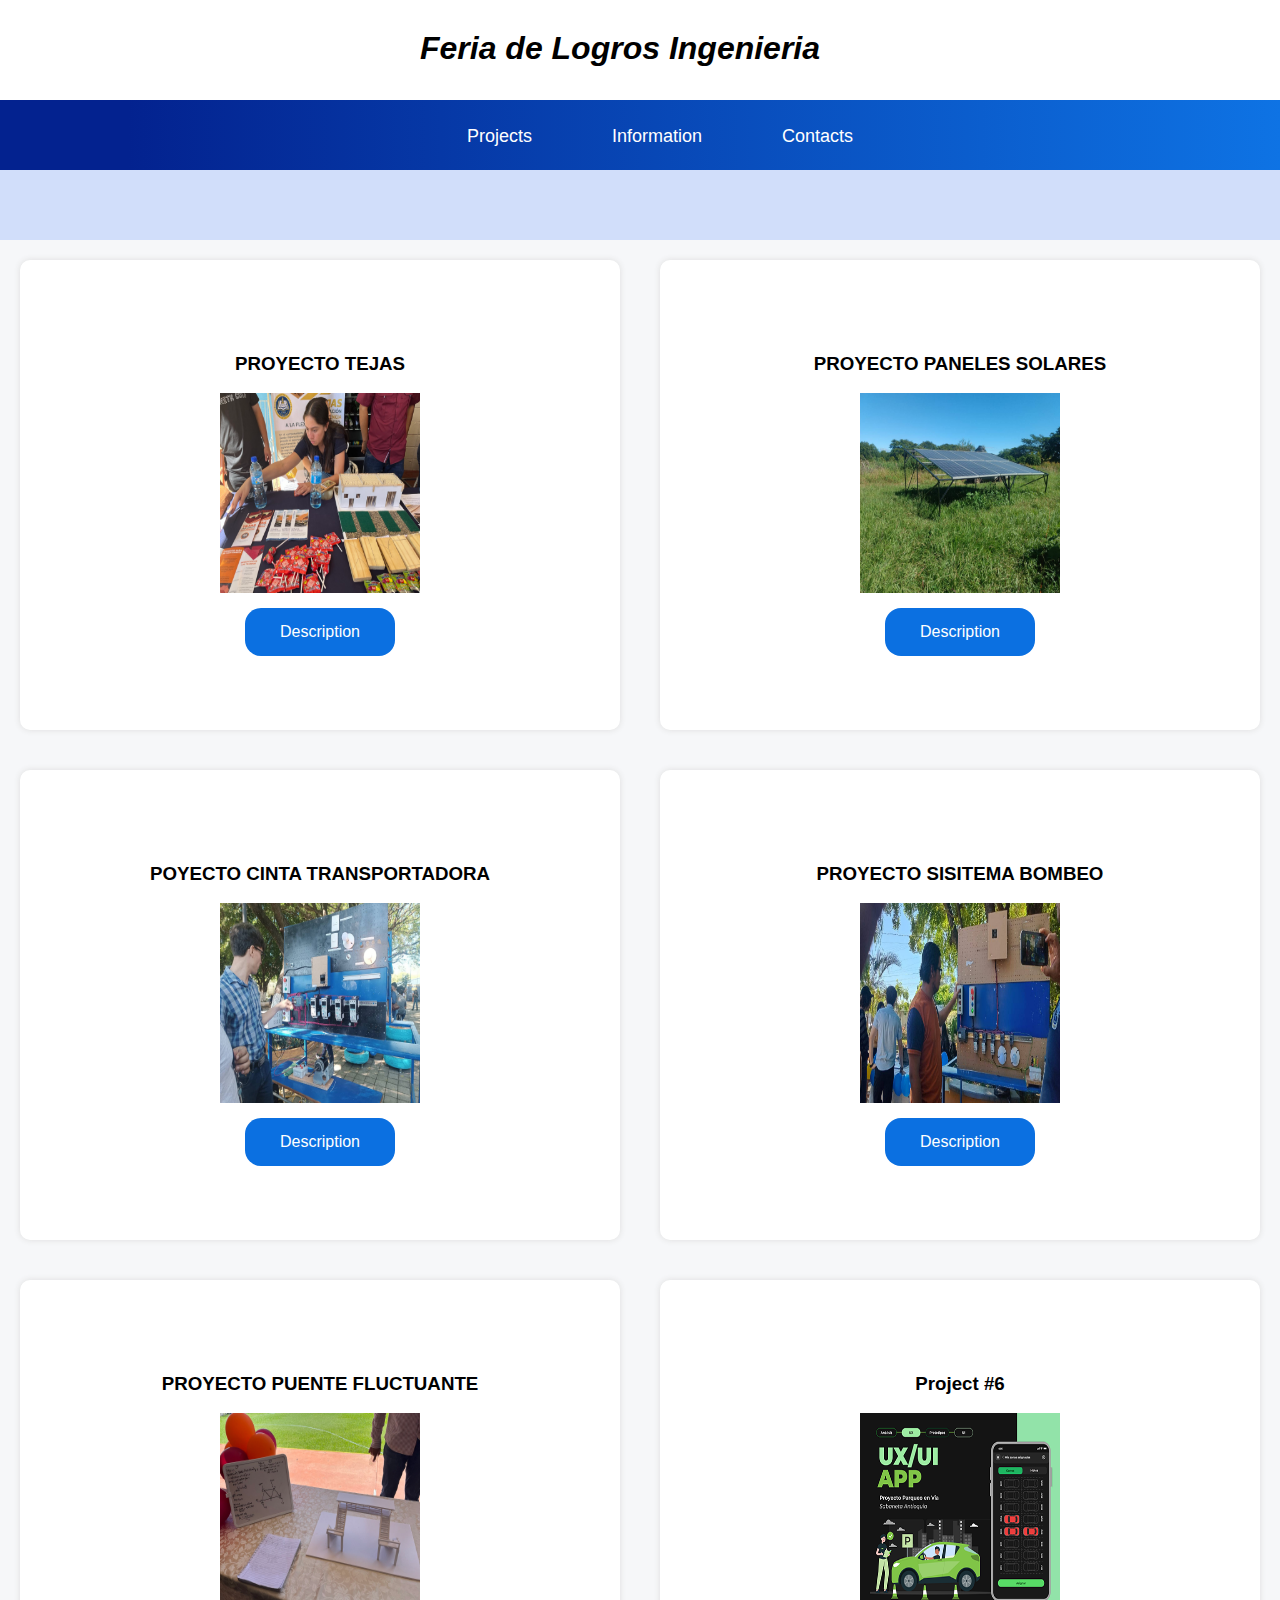
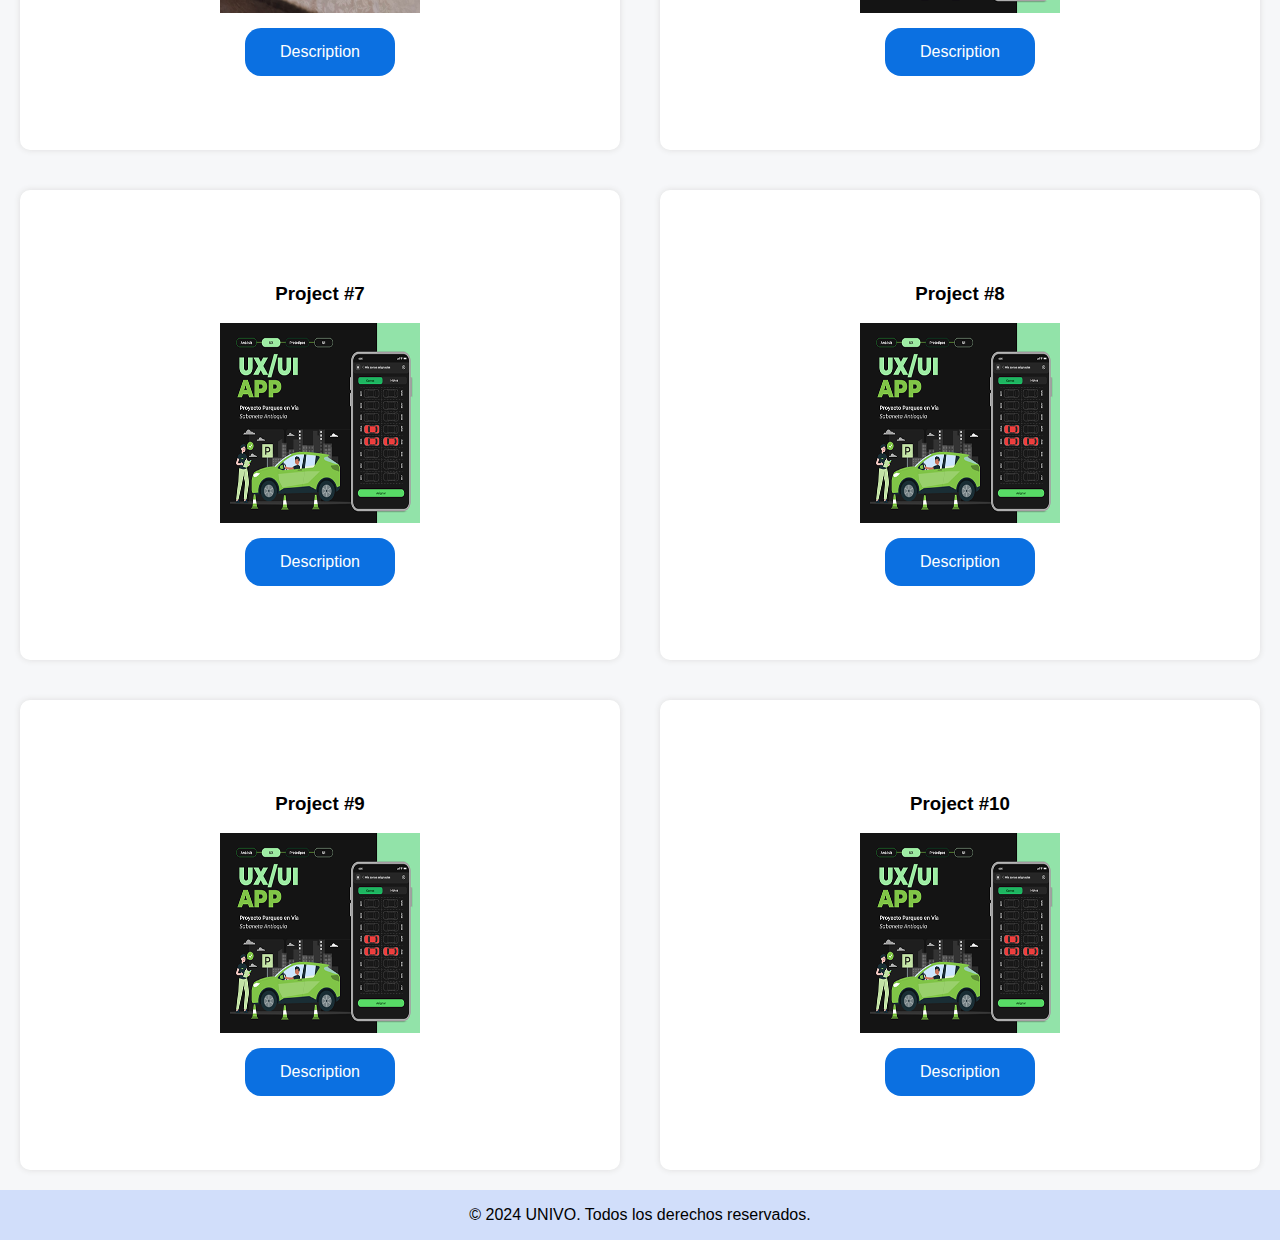
<file: index.html>
<!DOCTYPE html>
<html lang="en">
<head>
    <meta charset="UTF-8">
    <meta name="viewport" content="width=device-width, initial-scale=1.0">
    <link rel="stylesheet" href="./css/style.css">
    <title>feria de logros</title>
</head>
<body>
    <div class="custom-layout">
        <header class="custom-header">
            <h1>Feria de Logros Ingenieria</h1>
        </header>

        <nav class="custom-nav">
            <ul>
                <li><a href="index.html">Projects</a></li>
                <li><a href="Information.html">Information</a></li>
                <li><a href="Contacts.html">Contacts</a></li>
            </ul>
        </nav>
    </div>

    <section class="custom-content">
        <article class="custom-project-item">
            <h3 class="custom-title">PROYECTO TEJAS</h3>
            <p class="custom-about" style="display:none;">Ingenieria Civil: El proyecto fue diseñado por estudiantes de ing civil para poder profundizar el conocimiento
                en el area de techos por lo cual se investigo cada tipo de techos en este caso fue las tejas y todos sus similares encontrando las diferencias de cada una
                y en que momento utilizar cada una de ellas.
            </p>
            <img src="./img/tejas.png" alt="">
            <button class="custom-descrip" onclick="wacht(this)">Description</button>
        </article>

        <article class="custom-project-item">
            <h3 class="custom-title">PROYECTO PANELES SOLARES</h3>
            <p class="custom-about" style="display:none;">Ingenieria Electrica: Este fue un proyecto realizao por estudiantes de la carrera lo cual este proyecto
                busca evaluar la efectividad de los paneles solares en la generacion de energia electrica. y Mostrar como su uso nos puede ayudar a reducir la contaminacion del medio ambiente.
            </p>
            <img src="./img/panel.png" alt="">
            <button class="custom-descrip" onclick="wacht(this)">Description</button>
        </article>

        <article class="custom-project-item">
            <h3 class="custom-title">POYECTO CINTA TRANSPORTADORA</h3>
            <p class="custom-about" style="display:none;">Ingenieria Electrica: Proyecto realizado por los estuadiantes de ing electrica que muestra el manejo y la creacion de una
                transportadora que puede ser utilizada de diferentes formas y maneras en las industrias y empresas.
            </p>
            <img src="./img/cinta.png" alt="">
            <button class="custom-descrip" onclick="wacht(this)">Description</button>
        </article>

        <article class="custom-project-item">
            <h3 class="custom-title">PROYECTO SISITEMA BOMBEO</h3>
            <p class="custom-about" style="display:none;">Ingenieria Electrica: El proyecto consta con una maqueta a pequeña escala de lo que es un sistema de bombeo 
                que mayormente se utiliza en las empresas para transportar o llevar el agua de un punto hacia otro, y mostrar como funciona cada parte del sistema.
            </p>
            <img src="./img/bombeo.png" alt="">
            <button class="custom-descrip" onclick="wacht(this)">Description</button>
        </article>

        <article class="custom-project-item">
            <h3 class="custom-title">PROYECTO PUENTE FLUCTUANTE</h3>
            <p class="custom-about" style="display:none;">Ingenieria Civil: Este fue un proyecto construido a base de una maqueta lo cual tambien el proyecto cuanta
                con un sistema de seguridad para evitar que el puente se caiga y se rompa, todo esto recalcando que esta debidamente contruido con sus formulas matematicas
                para asi poder tener una estructura estable y segura.
            </p>
            <img src="./img/puente.png" alt="">
            <button class="custom-descrip" onclick="wacht(this)">Description</button>
        </article>

        <article class="custom-project-item">
            <h3 class="custom-title">Project #6</h3>
            <p class="custom-about" style="display:none;">Un projecto pensado para el mejor manejo de parqueo de los automoviles</p>
            <img src="./img/parquin.png" alt="">
            <button class="custom-descrip" onclick="wacht(this)">Description</button>
        </article>

        <article class="custom-project-item">
            <h3 class="custom-title">Project #7</h3>
            <p class="custom-about" style="display:none;">Un projecto pensado para el mejor manejo de parqueo de los automoviles </p>
            <img src="./img/parquin.png" alt="">
            <button class="custom-descrip" onclick="wacht(this)">Description</button>
        </article>

        <article class="custom-project-item">
            <h3 class="custom-title">Project #8</h3>
            <p class="custom-about" style="display:none;">Un projecto pensado para el mejor manejo de parqueo de los automoviles</p>
            <img src="./img/parquin.png" alt="">
            <button class="custom-descrip" onclick="wacht(this)">Description</button>
        </article>
        
        <article class="custom-project-item">
            <h3 class="custom-title">Project #9</h3>
            <p class="custom-about" style="display:none;">Un projecto pensado para el mejor manejo de parqueo de los automoviles</p>
            <img src="./img/parquin.png" alt="">
            <button class="custom-descrip" onclick="wacht(this)">Description</button>
        </article>

        <article class="custom-project-item">
            <h3 class="custom-title">Project #10</h3>
            <p class="custom-about" style="display:none;">Proyecto realizado para la construccion......</p>
            <img src="./img/parquin.png" alt="">
            <button class="custom-descrip" onclick="wacht(this)">Description</button>
        </article>

    </section>
    <footer class="custom-footer">
        <p>© 2024 UNIVO. Todos los derechos reservados.</p>
    </footer>

    <script src="./js/app.js"></script>
</body>
</html>
</file>
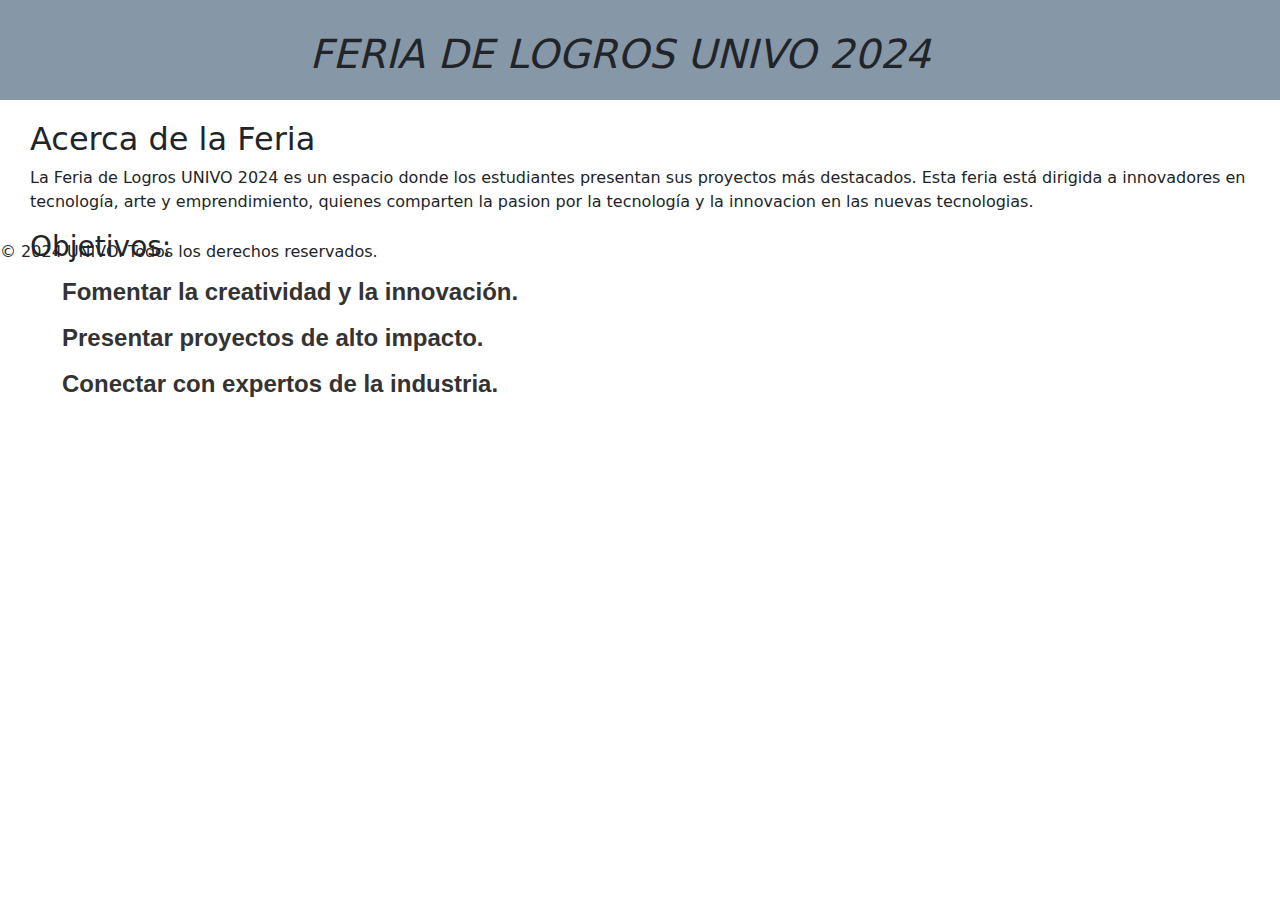
<file: Information.html>
<!DOCTYPE html>
<html lang="en">
<head>
    <meta charset="UTF-8">
    <meta name="viewport" content="width=device-width, initial-scale=1.0">
    <link rel="stylesheet" href="./css/inf.style.css">
    <link href="https://cdn.jsdelivr.net/npm/bootstrap@5.3.0-alpha1/dist/css/bootstrap.min.css" rel="stylesheet">
    <title>Information</title>
</head>
<body>
    <div class="layout">
        <header class="header">
            <h1>FERIA DE LOGROS UNIVO 2024</h1>
        </header>
        <section class="content">
            <h2>Acerca de la Feria</h2>
            <p>La Feria de Logros UNIVO 2024 es un espacio donde los estudiantes presentan sus proyectos 
                más destacados. Esta feria está dirigida a innovadores en tecnología, arte y emprendimiento, 
                quienes comparten la pasion por la tecnología y la innovacion en las nuevas tecnologias.</p>
            <h3>Objetivos:</h3>
            <ul>
                <li>Fomentar la creatividad y la innovación.</li>
                <li>Presentar proyectos de alto impacto.</li>
                <li>Conectar con expertos de la industria.</li>
            </ul>
        </section>
    </div>
    <footer class="footer">
        <p>© 2024 UNIVO. Todos los derechos reservados.</p>
    </footer>
</body>
</html>
</file>
<file: css/style.css>
body{
    background: #d1defa;
    font-family: Arial, Helvetica, sans-serif;

    /*ALINEAR BODY*/

    text-align: center;
    padding: 0px;
    margin:0px;
}

.custom-layout{
    width: 100%;
    height: auto;


    display: grid;
    grid-template-areas: 


        /*NUMERO DE COLUMNAS DE CADA CLASE
         DEL GRID TEMPLATE AREAS
        */
        "header header header header"
        "nav nav nav nav"
        "content content content lateral"
        "footer footer footer footer"

    ;

    /*DIMENSIONES DE CADA FILA*/
    grid-template-rows: 100px 70PX auto 70px;
}

.custom-header{
    grid-area: header;
    
    background: white;
    text-align: left;
    font-style: italic;
    display:flex ;
    justify-content: center;


}

.custom-header h1{
    margin-left: -40px;
    margin-top: 30px;
}

.custom-nav{
    grid-area: nav;
    background: linear-gradient(90deg, #03228f 10%, #0e73e4 100%);
   

}


.custom-nav > ul{
    display: flex;
    justify-content: center;
    align-items: center;
    list-style: none;
}
.custom-nav li{
    padding: 10px;

}
.custom-nav a {
    display: block;
    margin-left: 30px;
    margin-right: 30px;
    color: white;
    text-decoration: none;
    font-size: 18px;
    font-weight: lighter;
    transition: all 300ms;
}

.custom-nav a:hover{
    transform: scale(0.80,0.80);
}


.custom-content{
    grid-area: content;
    background: #f6f7f9;
    display: flex;
    flex-wrap: wrap;
    justify-content: flex-start;
    align-items: flex-start;
}

.custom-project-item{
    width: 300px; /* Fijar un ancho para todos los artículos */
    min-height: 350px; /* Asegurar una altura mínima */
    flex-grow: 1;
    flex-basis: 200;
    background: white;
    border-radius: 10px;
    box-shadow: 0px 0px 6px #ddd;
    margin: 20px;
    padding-top: 60px;
    padding-bottom: 60px;
    padding-right: 100px;
    padding-left: 100px;
    display: flex;
    flex-direction: column;
    justify-content: center;
    align-items: center;
    text-align: center;
    
   
  
}
.custom-project-item img{
    max-width: 50%;
    height: 200px;
    text-align: center;
}

button,
input[type="submit"],
input[type="button"]{
    width: 150px;
    background:  #0b70e1;
    color:white;
    border: 0;
    outline: 0;
    padding: 15px;
    border-radius: 3px;
    margin-top: 15px;
    text-transform: capitalize;
    font-size: 16px;
    font-weight: 500;
    transition: all 300ms;
    border-radius: 1rem;
  


}

.custom-descrip:hover {
    background-color: rgb(58, 162, 162);
}


@media (max-width: 768px) {
    custom-nav ul {
      display: none;
    }
    
  }

  @media (max-width: 768px) {
    .custom-content {
      width: 100%;
      padding: 20px;
      box-sizing: border-box;
    }
  }
</file>
<file: css/inf.style.css>
body{
    background: #d1defa;
    font-family: Arial, Helvetica, sans-serif;

    /*ALINEAR BODY*/

    text-align: center;
    padding: 0px;
    margin:0px;
}

.layout{
    width: 100%;
    height: auto;


    display: grid;
    grid-template-areas: 


        /*NUMERO DE COLUMNAS DE CADA CLASE
         DEL GRID TEMPLATE AREAS
        */
        "header header header header"
        

    ;

    /*DIMENSIONES DE CADA FILA*/
    grid-template-rows: 100px 70PX auto 70px;
}

.header{
    grid-area: header;
    
    background: rgb(134, 151, 168);
    text-align: left;
    font-style: italic;
    display:flex ;
    justify-content: center;


}

.header h1{
    margin-left: -40px;
    margin-top: 30px;
}

.content {
    float: left;
    padding: 0 10px;
    margin: 20px;
}

ul {
    list-style-type: none;
    padding: 0;
    margin: 0; 
}

li {
    font-size: 1.5em;
    font-weight: bold;
    color: #333;
    margin: 10px 0;
    font-family: 'Arial', sans-serif;
}
</file>
